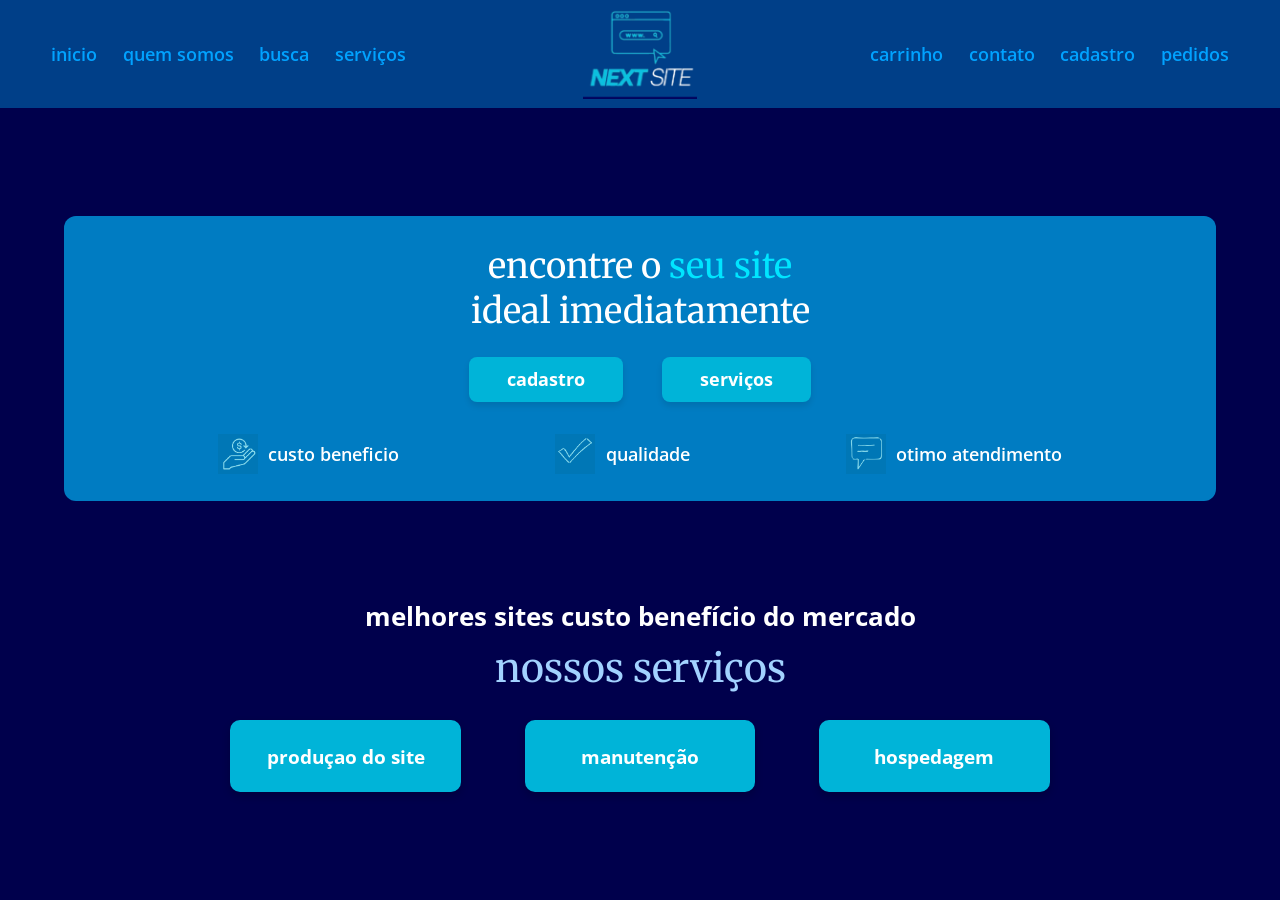
<file: index.html>
<!DOCTYPE html>
<html lang="pt-BR">
<head>
    <meta charset="UTF-8">
    <meta name="viewport" content="width=device-width, initial-scale=1.0">
    <title>Next Site - Início</title>
    <link rel="stylesheet" href="inicio.css">
    <link rel="preconnect" href="https://fonts.googleapis.com">
    <link rel="preconnect" href="https://fonts.gstatic.com" crossorigin>
    <link href="https://fonts.googleapis.com/css2?family=Merriweather:ital,wght@0,400;0,700;1,400&family=Open+Sans:wght@400;600;700&display=swap" rel="stylesheet">
</head>
<body>

    
    <header class="cabecalho">
        <nav class="menu-navegacao">
        <div class="menu-esquerda">
            <a href="index.html" class="link-menu ativo">inicio</a>
            <a href="quem-somos.html" class="link-menu">quem somos</a>
            <a href="busca.html" class="link-menu">busca</a>
            <a href="servicos.html" class="link-menu">serviços</a>
        </div>
            
        <div class="logo-conteiner">
            <img src="imagens/image.png" alt="" class="logo-imagem">
        </div>

        <div class="menu-direita">
            <a href="carrinho.html" class="link-menu">carrinho</a>
            <a href="contato.html" class="link-menu">contato</a>
            <a href="cadastro.html" class="link-menu">cadastro</a>
            <a href="pedidos.html" class="link-menu">pedidos</a>
        </div>
        </nav>
    </header>

    <main class="conteudo-principal">
        
    <section class="banner-principal">
        <h1 class="titulo-banner">
            encontre o <span class="destaque-texto">seu site</span><br>ideal imediatamente
        </h1>
            
        <div class="botoes-banner">
            <a href="cadastro.html" class="botao-azul">cadastro</a>
            <a href="servicos.html" class="botao-azul">serviços</a>
        </div>

            
        <div class="beneficios-conteiner">
            <div class="item-beneficio">
            <img src="imagens/3.png" alt="" class="icone-beneficio">
            <span>custo beneficio</span>
            </div>
            <div class="item-beneficio">
            <img src="imagens/2.png" alt="" class="icone-beneficio">
            <span>qualidade</span>
            </div>
            <div class="item-beneficio">
            <img src="imagens/1.png" alt="" class="icone-beneficio">
            <span>otimo atendimento</span>
            </div>
        </div>
    </section>

      
        <section class="secao-servicos-inferior">
        <h2 class="subtitulo-mercado">melhores sites custo benefício do mercado</h2>
        <h3 class="titulo-nossos-servicos">nossos serviços</h3>

        <div class="botoes-servicos">
        <a href="" class="botao-servico-item">produçao do site</a>
        <a href="" class="botao-servico-item">manutenção</a>
        <a href="" class="botao-servico-item">hospedagem</a>
        </div>
        </section>
    </main>

</body>
</html>
</file>
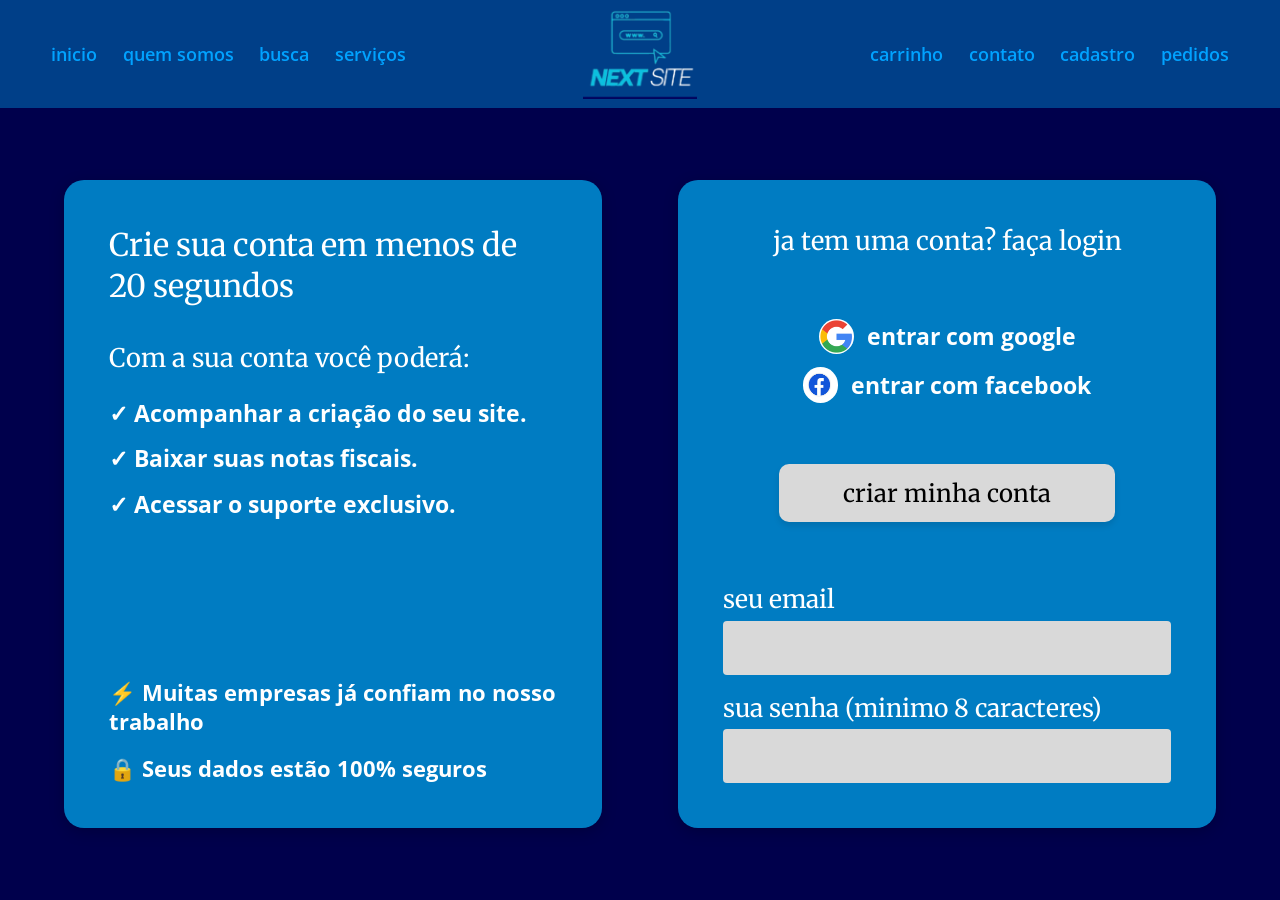
<file: cadastro.html>
<!DOCTYPE html>
<html lang="pt-BR">
<head>
    <meta charset="UTF-8">
    <meta name="viewport" content="width=device-width, initial-scale=1.0">
    <title>Next Site - Cadastro</title>
    <link rel="stylesheet" href="cadastro.css">
    <link rel="preconnect" href="https://fonts.googleapis.com">
    <link rel="preconnect" href="https://fonts.gstatic.com" crossorigin>
    <link href="https://fonts.googleapis.com/css2?family=Merriweather:ital,wght@0,400;0,700;1,400&family=Open+Sans:wght@400;600;700&display=swap" rel="stylesheet">
</head>
<body>

   
    <header class="cabecalho-cadastro">
        <nav class="navegacao-cadastro">
        <div class="menu-esquerdo-cadastro">
            <a href="index.html" class="link-menu-cadastro">inicio</a>
            <a href="quem-somos.html" class="link-menu-cadastro">quem somos</a>
            <a href="busca.html" class="link-menu-cadastro">busca</a>
            <a href="servicos.html" class="link-menu-cadastro">serviços</a>
        </div>
            
        <div class="logo-cadastro-conteiner">
            <img src="imagens/image.png" alt="" class="logo-cadastro-img">
        </div>

        <div class="menu-direito-cadastro">
            <a href="carrinho.html" class="link-menu-cadastro">carrinho</a>
            <a href="contato.html" class="link-menu-cadastro">contato</a>
            <a href="cadastro.html" class="link-menu-cadastro ativo">cadastro</a>
            <a href="pedidos.html" class="link-menu-cadastro">pedidos</a>
        </div>
        </nav>
    </header>

    
    <main class="conteudo-cadastro-principal">
        
       
        <section class="bloco-beneficios-azul">
        <div class="caixa-textos-beneficios">
            <h1 class="titulo-beneficios">Crie sua conta em menos de 20 segundos</h1>
            <h2 class="subtitulo-beneficios">Com a sua conta você poderá:</h2>
                
        <ul class="lista-beneficios">
            <li>✓ Acompanhar a criação do seu site.</li>
            <li>✓ Baixar suas notas fiscais.</li>
            <li>✓ Acessar o suporte exclusivo.</li>
        </ul>

        <div class="rodape-beneficios">
            <p class="destaque-empresas">⚡ Muitas empresas já confiam no nosso trabalho</p>
            <p class="destaque-seguranca">🔒 Seus dados estão 100% seguros</p>
        </div>
        </div>
        </section>

        
        <section class="bloco-formulario-cadastro-azul">
        <div class="conteiner-formulario-interno">
            <h2 class="titulo-login-topo">ja tem uma conta? faça login</h2>
                
               
            <div class="botoes-sociais">
                <button class="botao-social-item">
                <img src="imagens/images (3).png" alt="" class="img-rede-social">
                <span>entrar com google</span>
                </button>
                    
                <button class="botao-social-item">
                <img src="imagens/images (6).jpg" alt="" class="img-rede-social">
                <span>entrar com facebook</span>
                </button>
            </div>

              
            <button class="botao-criar-conta-cinza">criar minha conta</button>

              
            <form class="formulario-inputs">
                <div class="grupo-input-cadastro">
                    <label class="rotulo-cadastro-campo">seu email</label>
                    <input type="email" class="campo-texto-cadastro">
                </div>

                <div class="grupo-input-cadastro">
                <label class="rotulo-cadastro-campo">sua senha (minimo 8 caracteres)</label>
                <input type="password" class="campo-texto-cadastro">
                </div>
            </form>
            </div>
        </section>

    </main>

</body>
</html>
</file>
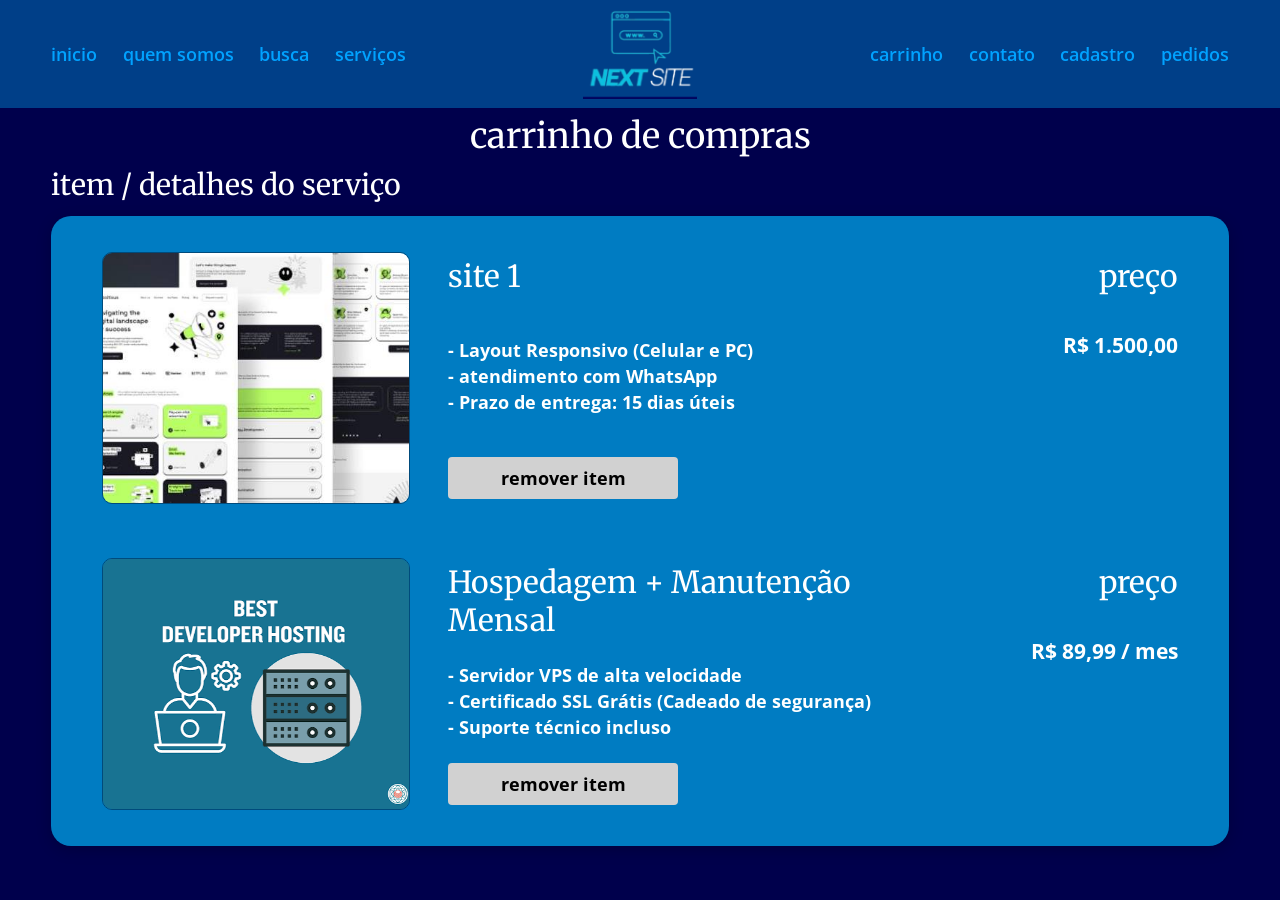
<file: carrinho.html>
<!DOCTYPE html>
<html lang="pt-BR">
<head>
    <meta charset="UTF-8">
    <meta name="viewport" content="width=device-width, initial-scale=1.0">
    <title>Next Site - Carrinho de Compras</title>
    <link rel="stylesheet" href="carrinho.css">
    <link rel="preconnect" href="https://fonts.googleapis.com">
    <link rel="preconnect" href="https://fonts.gstatic.com" crossorigin>
    <link href="https://fonts.googleapis.com/css2?family=Merriweather:ital,wght@0,400;0,700;1,400&family=Open+Sans:wght@400;600;700&display=swap" rel="stylesheet">
</head>
<body>

  
    <header class="cabecalho-carrinho">
        <nav class="navegacao-carrinho">
        <div class="menu-esquerdo-carrinho">
            <a href="index.html" class="link-menu-carrinho">inicio</a>
            <a href="quem-somos.html" class="link-menu-carrinho">quem somos</a>
            <a href="busca.html" class="link-menu-carrinho">busca</a>
            <a href="servicos.html" class="link-menu-carrinho">serviços</a>
        </div>
            
        <div class="logo-carrinho-conteiner">
            <img src="imagens/image.png" alt="" class="logo-carrinho-img">
        </div>

        <div class="menu-direito-carrinho">
            <a href="carrinho.html" class="link-menu-carrinho ativo">carrinho</a>
            <a href="contato.html" class="link-menu-carrinho">contato</a>
            <a href="cadastro.html" class="link-menu-carrinho">cadastro</a>
            <a href="pedidos.html" class="link-menu-carrinho">pedidos</a>
        </div>
        </nav>
    </header>

   
    <div class="topo-pagina">
        <h1 class="titulo-carrinho-geral">carrinho de compras</h1>
    </div>

    
    <main class="conteudo-carrinho-principal">
        
      
    <div class="rotulo-secao">
        <h2 class="texto-rotulo">item / detalhes do serviço</h2>
    </div>

        
        <section class="container-lista-carrinho">
            
         
        <div class="linha-produto-carrinho">
            <div class="bloco-imagem-produto">
                <img src="imagens/images (4).jpg" alt="" class="imagem-produto">
            </div>
                
            <div class="bloco-detalhes-produto">
                <h3 class="nome-produto">site 1</h3>
                <ul class="lista-detalhes">
                <li>- Layout Responsivo (Celular e PC)</li>
                <li>- atendimento com WhatsApp</li>
                <li>- Prazo de entrega: 15 dias úteis</li>
                </ul>
                <button class="botao-remover">remover item</button>
            </div>

            <div class="bloco-preco-produto">
            <span class="titulo-preco">preço</span>
            <span class="valor-preco">R$ 1.500,00</span>
            </div>
            </div>

           
            <div class="linha-produto-carrinho">
            <div class="bloco-imagem-produto">
            <img src="imagens/images (2).png" alt="" class="imagem-produto">
            </div>
                
            <div class="bloco-detalhes-produto">
                <h3 class="nome-produto">Hospedagem + Manutenção Mensal</h3>
                <ul class="lista-detalhes">
                <li>- Servidor VPS de alta velocidade</li>
                <li>- Certificado SSL Grátis (Cadeado de segurança)</li>
                <li>- Suporte técnico incluso</li>
                </ul>
                <button class="botao-remover">remover item</button>
            </div>

            <div class="bloco-preco-produto">
            <span class="titulo-preco">preço</span>
            <span class="valor-preco">R$ 89,99 / mes</span>
            </div>
        </div>

        </section>
    </main>

</body>
</html>
</file>
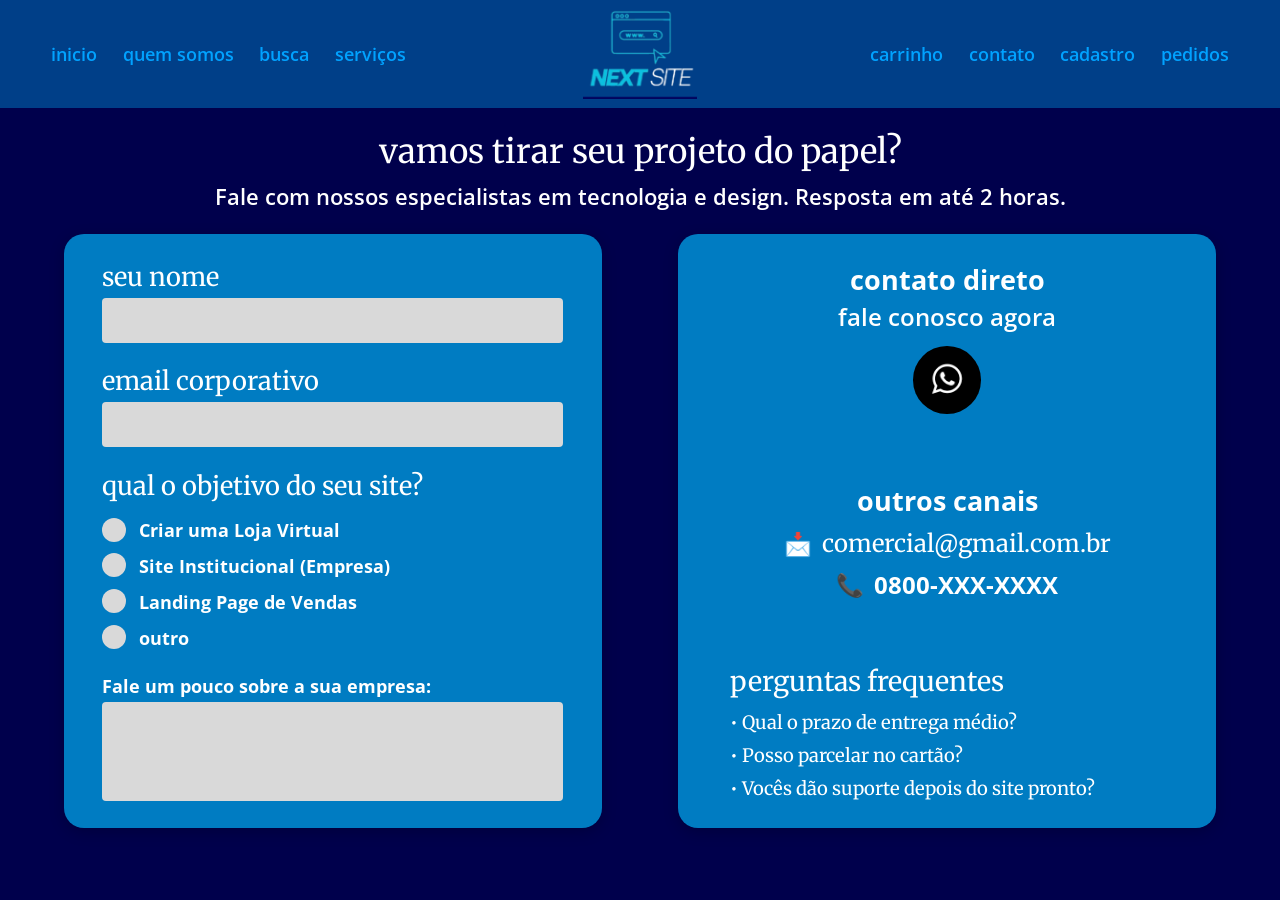
<file: contato.html>
<!DOCTYPE html>
<html lang="pt-BR">
<head>
    <meta charset="UTF-8">
    <meta name="viewport" content="width=device-width, initial-scale=1.0">
    <title>Next Site - Contato</title>
    <link rel="stylesheet" href="contato.css">
    <link rel="preconnect" href="https://fonts.googleapis.com">
    <link rel="preconnect" href="https://fonts.gstatic.com" crossorigin>
    <link href="https://fonts.googleapis.com/css2?family=Merriweather:ital,wght@0,400;0,700;1,400&family=Open+Sans:wght@400;600;700&display=swap" rel="stylesheet">
</head>
<body>

   
    <header class="cabecalho-contato">
        <nav class="navegacao-contato">
        <div class="menu-esquerdo-contato">
            <a href="index.html" class="link-menu-contato">inicio</a>
            <a href="quem-somos.html" class="link-menu-contato">quem somos</a>
            <a href="busca.html" class="link-menu-contato">busca</a>
            <a href="servicos.html" class="link-menu-contato">serviços</a>
        </div>
            
        <div class="logo-contato-conteiner">
            <img src="imagens/image.png" alt="" class="logo-contato-img">
        </div>

        <div class="menu-direito-contato">
            <a href="carrinho.html" class="link-menu-contato">carrinho</a>
            <a href="contato.html" class="link-menu-contato ativo">contato</a>
            <a href="cadastro.html" class="link-menu-contato">cadastro</a>
            <a href="pedidos.html" class="link-menu-contato">pedidos</a>
        </div>
        </nav>
    </header>

    
    <div class="titulos-topo-contato">
        <h1 class="titulo-principal-contato">vamos tirar seu projeto do papel?</h1>
        <h2 class="subtitulo-contato">Fale com nossos especialistas em tecnologia e design. Resposta em até 2 horas.</h2>
    </div>

  
    <main class="conteudo-contato-principal">
        
        
        <section class="bloco-formulario-azul">
        <form class="formulario-contato">
        <div class="grupo-campo">
            <label class="rotulo-campo">seu nome</label>
            <input type="text" class="campo-texto-contato">
        </div>

        <div class="grupo-campo">
            <label class="rotulo-campo">email corporativo</label>
            <input type="email" class="campo-texto-contato">
        </div>

            <div class="grupo-campo-opcoes">
                <label class="rotulo-campo">qual o objetivo do seu site?</label>
                    
            <label class="opcao-selecao">
                <input type="radio" name="objetivo" value="loja-virtual" class="campo-radio">
                <span class="circulo-customizado"></span>
                <span class="texto-opcao">Criar uma Loja Virtual</span>
            </label>

            <label class="opcao-selecao">
                <input type="radio" name="objetivo" value="institucional" class="campo-radio">
                <span class="circulo-customizado"></span>
                <span class="texto-opcao">Site Institucional (Empresa)</span>
            </label>

            <label class="opcao-selecao">
                <input type="radio" name="objetivo" value="landing-page" class="campo-radio">
                <span class="circulo-customizado"></span>
                <span class="texto-opcao">Landing Page de Vendas</span>
            </label>

            <label class="opcao-selecao">
                <input type="radio" name="objetivo" value="outro" class="campo-radio">
                <span class="circulo-customizado"></span>
                <span class="texto-opcao">outro</span>
            </label>
            </div>

            <div class="grupo-campo">
                <label class="rotulo-campo-mensagem">Fale um pouco sobre a sua empresa:</label>
                <textarea class="campo-textarea-contato"></textarea>
            </div>
        </form>
        </section>

  
        <section class="bloco-canais-azul">
        <div class="secao-contato-direto">
            <h3 class="titulo-secao-interna">contato direto</h3>
            <span class="subtitulo-secao-interna">fale conosco agora</span>
                
            <a href="#" class="link-whatsapp">
            <img src="imagens/download (3).png" alt="" class="img-whatsapp">
            </a>
        </div>

        <div class="secao-outros-canais">
            <h3 class="titulo-secao-interna">outros canais</h3>
            <div class="item-canal">
            <span class="icone-canal">📩</span>
            <span class="texto-canal-serifado">comercial@gmail.com.br</span>
            </div>
            <div class="item-canal">
                <span class="icone-canal">📞</span>
                <span class="texto-canal">0800-XXX-XXXX</span>
            </div>
            </div>

        <div class="secao-perguntas">
            <h3 class="titulo-secao-interna-serifada">perguntas frequentes</h3>
            <ul class="lista-perguntas">
                <li>• Qual o prazo de entrega médio?</li>
                <li>• Posso parcelar no cartão?</li>
                <li>• Vocês dão suporte depois do site pronto?</li>
            </ul>
            </div>
        </section>

    </main>

</body>
</html>
</file>
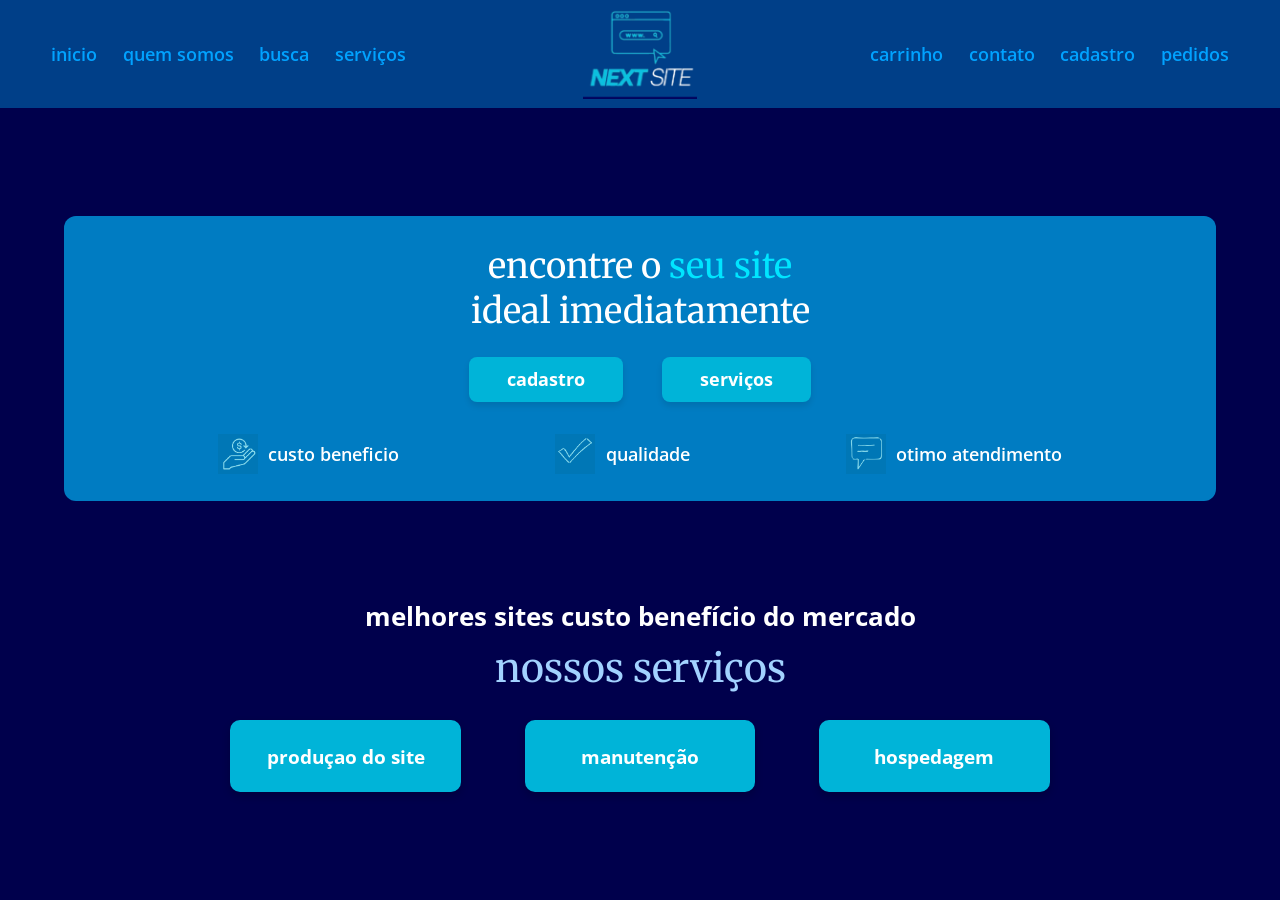
<file: inicio.html>
<!DOCTYPE html>
<html lang="pt-BR">
<head>
    <meta charset="UTF-8">
    <meta name="viewport" content="width=device-width, initial-scale=1.0">
    <title>Next Site - Início</title>
    <link rel="stylesheet" href="inicio.css">
    <!-- Importação de fontes caso queira usar (Serifada para os títulos e Sans-serif para o restante) -->
    <link rel="preconnect" href="https://fonts.googleapis.com">
    <link rel="preconnect" href="https://fonts.gstatic.com" crossorigin>
    <link href="https://fonts.googleapis.com/css2?family=Merriweather:ital,wght@0,400;0,700;1,400&family=Open+Sans:wght@400;600;700&display=swap" rel="stylesheet">
</head>
<body>

    
    <header class="cabecalho">
        <nav class="menu-navegacao">
        <div class="menu-esquerda">
            <a href="inicio.html" class="link-menu ativo">inicio</a>
            <a href="quem-somos.html" class="link-menu">quem somos</a>
            <a href="busca.html" class="link-menu">busca</a>
            <a href="servicos.html" class="link-menu">serviços</a>
        </div>
            
        <div class="logo-conteiner">
            <img src="imagens/image.png" alt="" class="logo-imagem">
        </div>

        <div class="menu-direita">
            <a href="carrinho.html" class="link-menu">carrinho</a>
            <a href="contato.html" class="link-menu">contato</a>
            <a href="cadastro.html" class="link-menu">cadastro</a>
            <a href="pedidos.html" class="link-menu">pedidos</a>
        </div>
        </nav>
    </header>

    <main class="conteudo-principal">
        
    <section class="banner-principal">
        <h1 class="titulo-banner">
            encontre o <span class="destaque-texto">seu site</span><br>ideal imediatamente
        </h1>
            
        <div class="botoes-banner">
            <a href="cadastro.html" class="botao-azul">cadastro</a>
            <a href="servicos.html" class="botao-azul">serviços</a>
        </div>

            
        <div class="beneficios-conteiner">
            <div class="item-beneficio">
            <img src="imagens/3.png" alt="" class="icone-beneficio">
            <span>custo beneficio</span>
            </div>
            <div class="item-beneficio">
            <img src="imagens/2.png" alt="" class="icone-beneficio">
            <span>qualidade</span>
            </div>
            <div class="item-beneficio">
            <img src="imagens/1.png" alt="" class="icone-beneficio">
            <span>otimo atendimento</span>
            </div>
        </div>
    </section>

      
        <section class="secao-servicos-inferior">
        <h2 class="subtitulo-mercado">melhores sites custo benefício do mercado</h2>
        <h3 class="titulo-nossos-servicos">nossos serviços</h3>

        <div class="botoes-servicos">
        <a href="producao.html" class="botao-servico-item">produçao do site</a>
        <a href="manutencao.html" class="botao-servico-item">manutenção</a>
        <a href="hospedagem.html" class="botao-servico-item">hospedagem</a>
        </div>
        </section>
    </main>

</body>
</html>
</file>
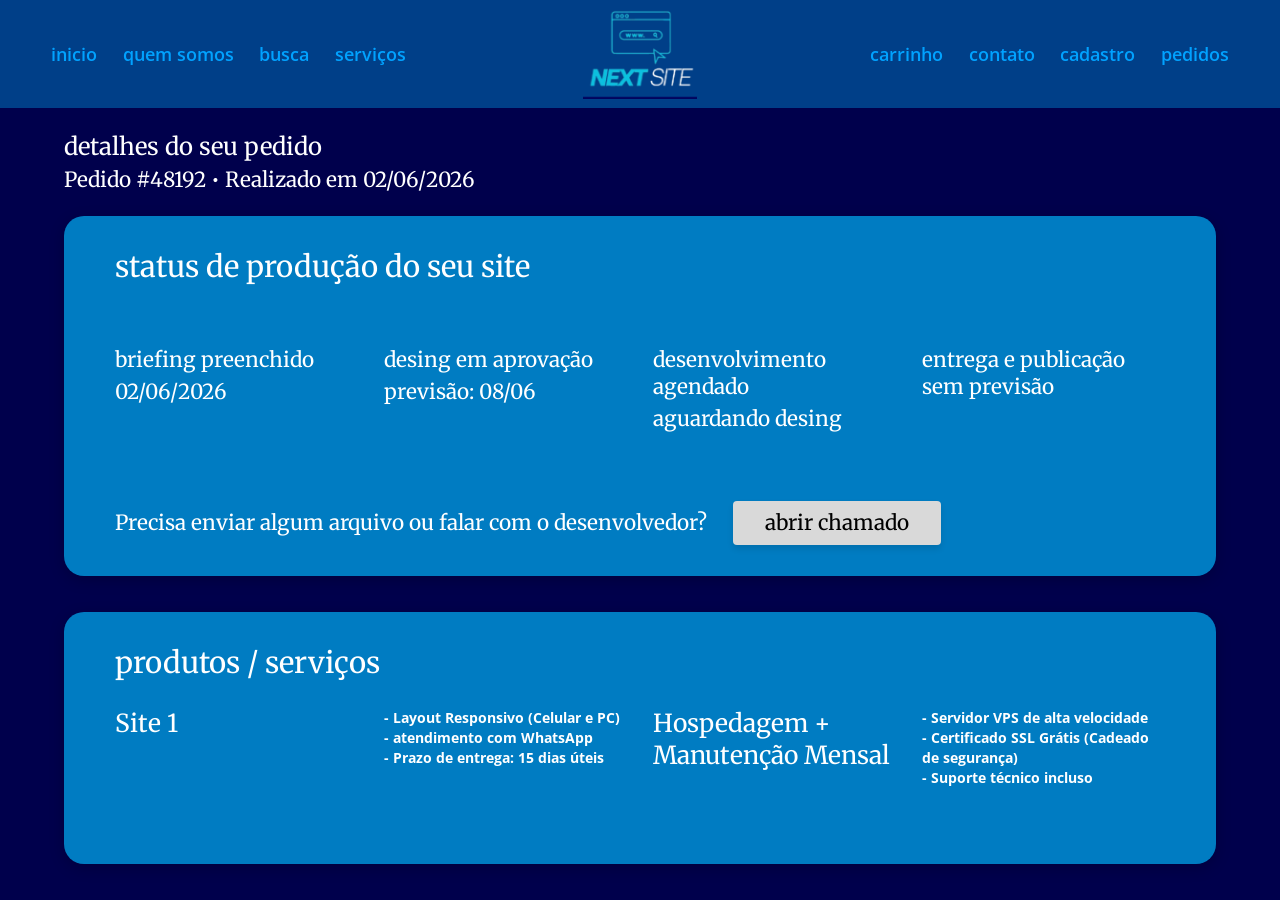
<file: pedidos.html>
<!DOCTYPE html>
<html lang="pt-BR">
<head>
    <meta charset="UTF-8">
    <meta name="viewport" content="width=device-width, initial-scale=1.0">
    <title>Next Site - Pedidos</title>
    <link rel="stylesheet" href="pedidos.css">
    <link rel="preconnect" href="https://fonts.googleapis.com">
    <link rel="preconnect" href="https://fonts.gstatic.com" crossorigin>
    <link href="https://fonts.googleapis.com/css2?family=Merriweather:ital,wght@0,400;0,700;1,400&family=Open+Sans:wght@400;600;700&display=swap" rel="stylesheet">
</head>
<body>

    <header class="cabecalho-pedidos">
    <nav class="navegacao-pedidos">
        <div class="menu-esquerdo-pedidos">
        <a href="index.html" class="link-menu-pedidos">inicio</a>
        <a href="quem-somos.html" class="link-menu-pedidos">quem somos</a>
        <a href="busca.html" class="link-menu-pedidos">busca</a>
        <a href="servicos.html" class="link-menu-pedidos">serviços</a>
        </div>
            
        <div class="logo-pedidos-conteiner">
        <img src="imagens/image.png" alt="" class="logo-pedidos-img">
        </div>

        <div class="menu-direito-pedidos">
        <a href="carrinho.html" class="link-menu-pedidos">carrinho</a>
        <a href="contato.html" class="link-menu-pedidos">contato</a>
        <a href="cadastro.html" class="link-menu-pedidos">cadastro</a>
        <a href="pedidos.html" class="link-menu-pedidos ativo">pedidos</a>
        </div>
        </nav>
    </header>

    <div class="topo-informacoes-pedido">
    <h1 class="titulo-detalhes-pedido">detalhes do seu pedido</h1>
    <h2 class="subtitulo-numero-pedido">Pedido #48192 • Realizado em 02/06/2026</h2>
    </div>

    <main class="conteudo-pedidos-principal">
        
        <section class="bloco-status-azul">
        <h3 class="titulo-bloco-status">status de produção do seu site</h3>
            
        <div class="grade-etapas-status">
        <div class="coluna-etapa-status">
        <p class="texto-status-detalhe">briefing preenchido</p>
        <p class="texto-status-detalhe">02/06/2026</p>
        </div>
                
        <div class="coluna-etapa-status">
        <p class="texto-status-detalhe">desing em aprovação</p>
        <p class="texto-status-detalhe">previsão: 08/06</p>
        </div>

        <div class="coluna-etapa-status">
        <p class="texto-status-detalhe">desenvolvimento agendado</p>
        <p class="texto-status-detalhe">aguardando desing</p>
        </div>

        <div class="coluna-etapa-status">
        <p class="texto-status-detalhe">entrega e publicação sem previsão</p>
        </div>
        </div>

        <div class="rodape-chamado-status">
        <p class="texto-ajuda-desenvolvedor">Precisa enviar algum arquivo ou falar com o desenvolvedor?</p>
        <button class="botao-abrir-chamado">abrir chamado</button>
        </div>
        </section>

        <section class="bloco-produtos-azul">
        <h3 class="titulo-bloco-produtos">produtos / serviços</h3>
            
        <div class="grade-produtos-detalhes">
        <div class="coluna-produto-info">
        <h4 class="nome-site-escolhido">Site 1</h4>
        </div>
        <div class="coluna-produto-info">
        <ul class="lista-itens-produto">
        <li>- Layout Responsivo (Celular e PC)</li>
        <li>- atendimento com WhatsApp</li>
        <li>- Prazo de entrega: 15 dias úteis</li>
        </ul>
        </div>
        <div class="coluna-produto-info">
        <h4 class="nome-hospedagem-info">Hospedagem + Manutenção Mensal</h4>
        </div>
        <div class="coluna-produto-info">
        <ul class="lista-itens-produto">
        <li>- Servidor VPS de alta velocidade</li>
        <li>- Certificado SSL Grátis (Cadeado de segurança)</li>
        <li>- Suporte técnico incluso</li>
        </ul>
        </div>
        </div>
        </section>

    </main>

</body>
</html>
</file>
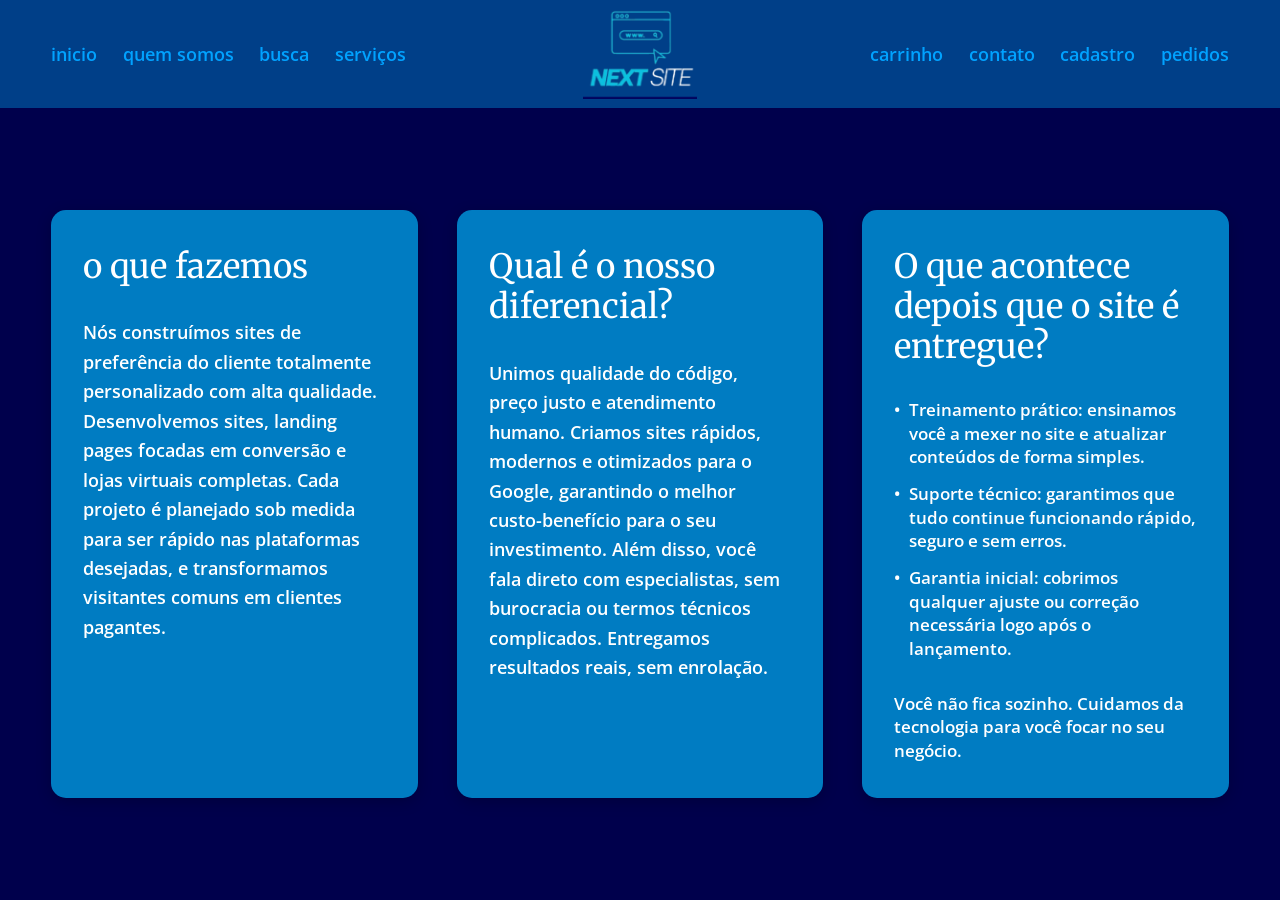
<file: quem-somos.html>
<!DOCTYPE html>
<html lang="pt-BR">
<head>
    <meta charset="UTF-8">
    <meta name="viewport" content="width=device-width, initial-scale=1.0">
    <title>Next Site - Quem Somos</title>
    <link rel="stylesheet" href="quem-somos.css">
    <link rel="preconnect" href="https://fonts.googleapis.com">
    <link rel="preconnect" href="https://fonts.gstatic.com" crossorigin>
    <link href="https://fonts.googleapis.com/css2?family=Merriweather:ital,wght@0,400;0,700;1,400&family=Open+Sans:wght@400;600;700&display=swap" rel="stylesheet">
</head>
<body>

    <header class="cabecalho-pagina">
        <nav class="navegacao-menu">
        <div class="bloco-esquerdo">
        <a href="index.html" class="item-menu">inicio</a>
        <a href="quem-somos.html" class="item-menu ativo">quem somos</a>
        <a href="busca.html" class="item-menu">busca</a>
        <a href="servicos.html" class="item-menu">serviços</a>
        </div>
            
        <div class="bloco-logo">
        <img src="imagens/image.png" alt="" class="imagem-logo">
        </div>

        <div class="bloco-direito">
            <a href="carrinho.html" class="item-menu">carrinho</a>
            <a href="contato.html" class="item-menu">contato</a>
            <a href="cadastro.html" class="item-menu">cadastro</a>
            <a href="pedidos.html" class="item-menu">pedidos</a>
        </div>
        </nav>
    </header>

    <main class="area-principal">
        <div class="conteiner-cards">
            
        <section class="card-informativo">
        <h2 class="titulo-card">o que fazemos</h2>
        <p class="texto-card">
        Nós construímos sites de preferência do cliente totalmente personalizado com alta qualidade. Desenvolvemos sites, landing pages focadas em conversão e lojas virtuais completas. Cada projeto é planejado sob medida para ser rápido nas plataformas desejadas, e transformamos visitantes comuns em clientes pagantes.
        </p>
        </section>

        <section class="card-informativo">
            <h2 class="titulo-card">Qual é o nosso diferencial?</h2>
            <p class="texto-card">
             Unimos qualidade do código, preço justo e atendimento humano. Criamos sites rápidos, modernos e otimizados para o Google, garantindo o melhor custo-benefício para o seu investimento. Além disso, você fala direto com especialistas, sem burocracia ou termos técnicos complicados. Entregamos resultados reais, sem enrolação.
            </p>
        </section>

        <section class="card-informativo">
            <h2 class="titulo-card">O que acontece depois que o site é entregue?</h2>
            <ul class="lista-card">
            <li>Treinamento prático: ensinamos você a mexer no site e atualizar conteúdos de forma simples.</li>
            <li>Suporte técnico: garantimos que tudo continue funcionando rápido, seguro e sem erros.</li>
            <li>Garantia inicial: cobrimos qualquer ajuste ou correção necessária logo após o lançamento.</li>
            </ul>
            <p class="texto-card-final">
            Você não fica sozinho. Cuidamos da tecnologia para você focar no seu negócio.
            </p>
        </section>

        </div>
    </main>

</body>
</html>
</file>
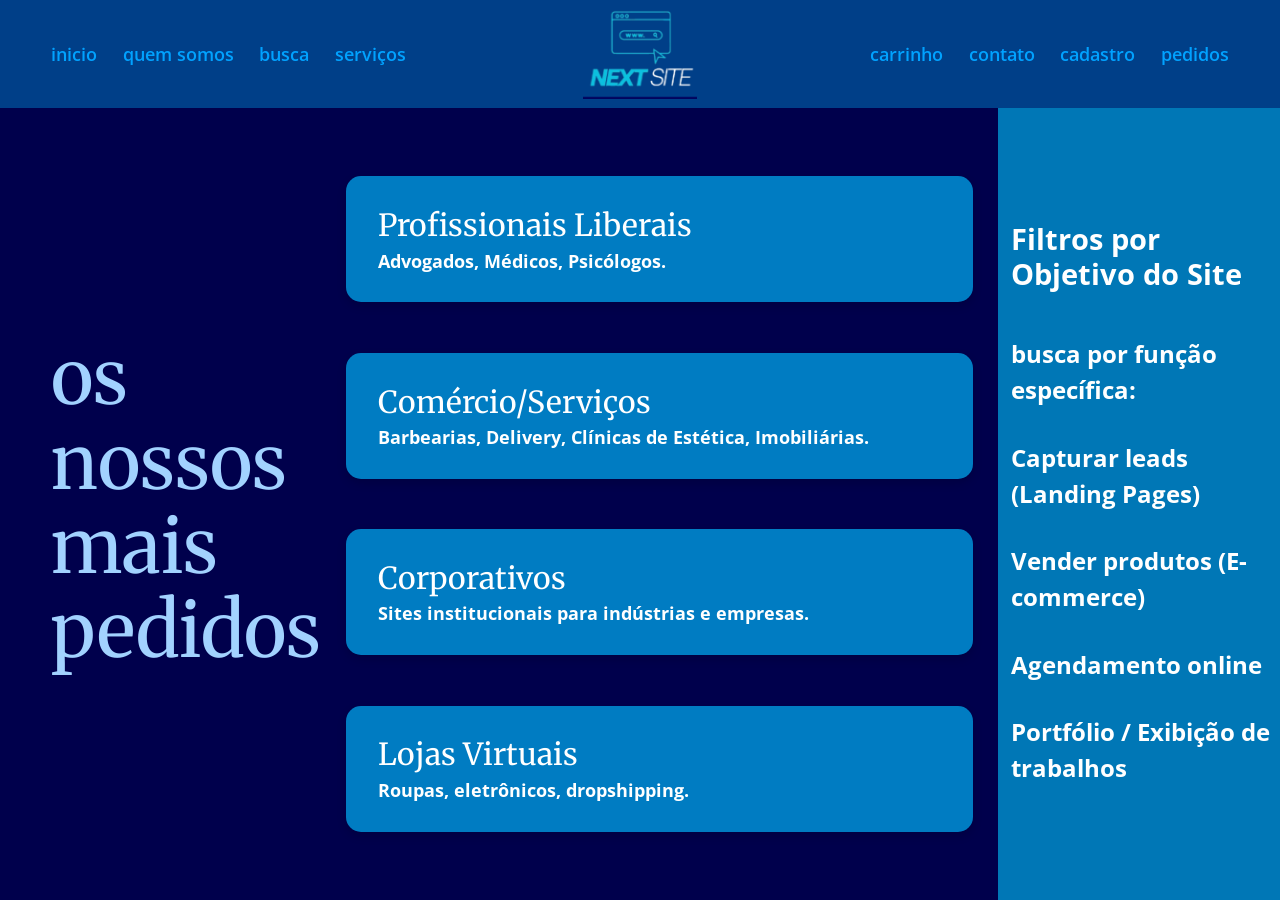
<file: servicos.html>
<!DOCTYPE html>
<html lang="pt-BR">
<head>
    <meta charset="UTF-8">
    <meta name="viewport" content="width=device-width, initial-scale=1.0">
    <title>Next Site - Serviços</title>
    <link rel="stylesheet" href="servicos.css">
    <link rel="preconnect" href="https://fonts.googleapis.com">
    <link rel="preconnect" href="https://fonts.gstatic.com" crossorigin>
    <link href="https://fonts.googleapis.com/css2?family=Merriweather:ital,wght@0,400;0,700;1,400&family=Open+Sans:wght@400;600;700&display=swap" rel="stylesheet">
</head>
<body>

    
    <header class="cabecalho-servicos">
        <nav class="navegacao-servicos">
        <div class="menu-esquerdo-servicos">
        <a href="index.html" class="link-menu-servicos">inicio</a>
        <a href="quem-somos.html" class="link-menu-servicos">quem somos</a>
        <a href="busca.html" class="link-menu-servicos">busca</a>
        <a href="servicos.html" class="link-menu-servicos ativo">serviços</a>
        </div>
            
        <div class="logo-servicos-conteiner">
        <img src="imagens/image.png" alt="" class="logo-servicos-img">
        </div>

        <div class="menu-direito-servicos">
        <a href="carrinho.html" class="link-menu-servicos">carrinho</a>
        <a href="contato.html" class="link-menu-servicos">contato</a>
        <a href="cadastro.html" class="link-menu-servicos">cadastro</a>
        <a href="pedidos.html" class="link-menu-servicos">pedidos</a>
        </div>
        </nav>
    </header>

    
    <main class="conteudo-servicos-principal">
        
       
        <section class="bloco-texto-lateral">
        <h1 class="titulo-servicos-grande">
         os<br>nossos<br>mais<br>pedidos
        </h1>
        </section>

        
        <section class="bloco-cards-servicos">
            
            
        <div class="card-servico-item">
            <h2 class="titulo-card-servico">Profissionais Liberais</h2>
            <p class="detalhes-card-servico">Advogados, Médicos, Psicólogos.</p>
        </div>

            
        <div class="card-servico-item">
            <h2 class="titulo-card-servico">Comércio/Serviços</h2>
            <p class="detalhes-card-servico">Barbearias, Delivery, Clínicas de Estética, Imobiliárias.</p>
        </div>

            
        <div class="card-servico-item">
            <h2 class="titulo-card-servico">Corporativos</h2>
            <p class="detalhes-card-servico">Sites institucionais para indústrias e empresas.</p>
        </div>

            
        <div class="card-servico-item">
            <h2 class="titulo-card-servico">Lojas Virtuais</h2>
            <p class="detalhes-card-servico">Roupas, eletrônicos, dropshipping.</p>
        </div>

        </section>

        
        <aside class="barra-lateral-filtros">
        <h2 class="titulo-filtros">Filtros por Objetivo do Site</h2>
            
        <nav class="links-filtros-grupo">
            <a href="#" class="link-filtro-item">busca por função específica:</a>
            <a href="#" class="link-filtro-item">Capturar leads (Landing Pages)</a>
            <a href="#" class="link-filtro-item">Vender produtos (E-commerce)</a>
            <a href="#" class="link-filtro-item">Agendamento online</a>
            <a href="#" class="link-filtro-item">Portfólio / Exibição de trabalhos</a>
        </nav>
        </aside>

    </main>

</body>
</html>
</file>
<file: inicio.css>
* {
    margin: 0;
    padding: 0;
    box-sizing: border-box;
    font-family: 'Open Sans', sans-serif;
}

html, body {
    width: 100%;
    height: 100vh; 
    background-color: #00004c; 
    color: #ffffff;
    overflow: hidden; 
    display: flex;
    flex-direction: column;
}


.cabecalho {
    width: 100%;
    height: 12vh; 
    padding: 0 4%;
    display: flex;
    align-items: center;
    background-color: #003F88;
}

.menu-navegacao {
    display: flex;
    justify-content: space-between;
    align-items: center;
    width: 100%;
    max-width: 1400px;
    margin: 0 auto;
}

.menu-esquerda, .menu-direita {
    display: flex;
    gap: 2vw; 
    flex: 1;
}

.menu-direita {
    justify-content: flex-end;
}

.link-menu {
    color: #00a2ff;
    text-decoration: none;
    font-size: 1.1rem;
    font-weight: 600;
    transition: opacity 0.2s;
}

.link-menu:hover {
    opacity: 0.8;
}

.logo-conteiner {
    display: flex;
    flex-direction: column;
    align-items: center;
    padding: 0 2vw;
}

.logo-imagem {
    height: 10vh; 
    object-fit: contain;
}


.conteudo-principal {
    flex: 1; 
    display: flex;
    flex-direction: column;
    justify-content: space-evenly; 
    padding: 1vh 0;
}


.banner-principal {
    background-color: #007cc2;
    width: 90%; 
    max-width: 1300px;
    margin: 0 auto;
    border-radius: 12px;
    padding: 3vh 2vw; 
    text-align: center;
    display: flex;
    flex-direction: column;
    justify-content: center;
}

.titulo-banner {
    font-family: 'Merriweather', serif;
    font-size: 2.2rem;
    font-weight: 400;
    line-height: 1.3;
    margin-bottom: 2.5vh;
}

.destaque-texto {
    color: #00e5ff;
    font-family: 'Merriweather', serif;
}

.botoes-banner {
    display: flex;
    justify-content: center;
    gap: 3vw;
    margin-bottom: 3.5vh;
}

.botao-azul {
    background-color: #00b4d8;
    color: #ffffff;
    text-decoration: none;
    padding: 1.2vh 3vw;
    border-radius: 8px;
    font-weight: bold;
    font-size: 1.1rem;
    box-shadow: 0px 4px 6px rgba(0, 0, 0, 0.1);
    transition: background-color 0.2s;
}

.botao-azul:hover {
    background-color: #0096c7;
}


.beneficios-conteiner {
    display: flex;
    justify-content: space-around;
    align-items: center;
    width: 100%;
    max-width: 1000px;
    margin: 0 auto;
}

.item-beneficio {
    display: flex;
    align-items: center;
    gap: 0.8vw;
    font-size: 1.1rem;
    font-weight: 600;
}

.icone-beneficio {
    width: 2.5rem;
    height: 2.5rem;
    object-fit: contain;
}


.secao-servicos-inferior {
    text-align: center;
    width: 90%;
    max-width: 1300px;
    margin: 0 auto;
}

.subtitulo-mercado {
    font-size: 1.6rem;
    font-weight: bold;
    margin-bottom: 1vh;
}

.titulo-nossos-servicos {
    font-family: 'Merriweather', serif;
    font-size: 2.5rem;
    font-weight: 400;
    color: #a2d2ff;
    margin-bottom: 3vh;
}

.botoes-servicos {
    display: flex;
    justify-content: center;
    gap: 5vw;
}

.botao-servico-item {
    background-color: #00b4d8;
    color: #ffffff;
    text-decoration: none;
    padding: 2.5vh 0;
    border-radius: 10px;
    font-size: 1.2rem;
    font-weight: bold;
    width: 18vw; 
    max-width: 260px;
    min-width: 180px;
    text-align: center;
    box-shadow: 0px 4px 8px rgba(0, 0, 0, 0.2);
    transition: transform 0.2s, background-color 0.2s;
}

.botao-servico-item:hover {
    background-color: #0096c7;
    transform: translateY(-2px);
}
</file>
<file: cadastro.css>
* {
    margin: 0;
    padding: 0;
    box-sizing: border-box;
    font-family: 'Open Sans', sans-serif;
}

html, body {
    width: 100%;
    height: 100vh;
    background-color: #00004c; 
    color: #ffffff;
    overflow: hidden; 
    display: flex;
    flex-direction: column;
}


.cabecalho-cadastro {
    width: 100%;
    height: 12vh;
    padding: 0 4%;
    display: flex;
    align-items: center;
    background-color: #003F88;
}

.navegacao-cadastro {
    display: flex;
    justify-content: space-between;
    align-items: center;
    width: 100%;
    max-width: 1400px;
    margin: 0 auto;
}

.menu-esquerdo-cadastro, .menu-direito-cadastro {
    display: flex;
    gap: 2vw;
    flex: 1;
}

.menu-direito-cadastro {
    justify-content: flex-end;
}

.link-menu-cadastro {
    color: #00a2ff;
    text-decoration: none;
    font-size: 1.1rem;
    font-weight: 600;
    transition: opacity 0.2s;
}

.link-menu-cadastro:hover {
    opacity: 0.8;
}

.logo-cadastro-conteiner {
    display: flex;
    flex-direction: column;
    align-items: center;
    padding: 0 2vw;
}

.logo-cadastro-img {
    height: 10vh;
    object-fit: contain;
}


.conteudo-cadastro-principal {
    flex: 1;
    width: 90%;
    max-width: 1300px;
    margin: 4vh auto;
    display: flex;
    justify-content: space-between;
    align-items: center;
    gap: 6vw;
}


.bloco-beneficios-azul, .bloco-formulario-cadastro-azul {
    background-color: #007cc2; 
    flex: 1;
    height: 72vh; 
    border-radius: 20px;
    padding: 5vh 3.5vw;
    box-shadow: 0px 4px 15px rgba(0, 0, 0, 0.2);
}


.caixa-textos-beneficios {
    height: 100%;
    display: flex;
    flex-direction: column;
    justify-content: flex-start;
}

.titulo-beneficios {
    font-family: 'Merriweather', serif;
    font-size: 1.95rem;
    font-weight: 400;
    line-height: 1.3;
    margin-bottom: 4vh;
}

.subtitulo-beneficios {
    font-family: 'Merriweather', serif;
    font-size: 1.6rem;
    font-weight: 400;
    margin-bottom: 2.5vh;
}

.lista-beneficios {
    list-style: none;
    display: flex;
    flex-direction: column;
    gap: 1.5vh;
    font-size: 1.45rem;
    font-weight: bold;
    margin-bottom: auto; 
}

.rodape-beneficios {
    display: flex;
    flex-direction: column;
    gap: 2vh;
}

.destaque-empresas, .destaque-seguranca {
    font-size: 1.35rem;
    font-weight: bold;
}


.conteiner-formulario-interno {
    height: 100%;
    display: flex;
    flex-direction: column;
    justify-content: space-between;
}

.titulo-login-topo {
    font-family: 'Merriweather', serif;
    font-size: 1.6rem;
    font-weight: 400;
    text-align: center;
}


.botoes-sociais {
    display: flex;
    flex-direction: column;
    align-items: center;
    gap: 1.5vh;
}

.botao-social-item {
    background: none;
    border: none;
    color: #ffffff;
    display: flex;
    align-items: center;
    gap: 1vw;
    cursor: pointer;
    font-size: 1.45rem;
    font-weight: bold;
    width: fit-content;
    transition: opacity 0.2s;
}

.botao-social-item:hover {
    opacity: 0.85;
}

.img-rede-social {
    width: 2.2rem;
    height: 2.2rem;
    object-fit: contain;
    border-radius: 60%;
}


.botao-criar-conta-cinza {
    background-color: #d9d9d9;
    color: #000000;
    border: none;
    font-family: 'Merriweather', serif;
    font-size: 1.5rem;
    font-weight: 400;
    padding: 1.5vh 0;
    width: 75%;
    margin: 0 auto;
    border-radius: 10px;
    cursor: pointer;
    box-shadow: 0px 4px 6px rgba(0, 0, 0, 0.1);
    transition: background-color 0.2s;
}

.botao-criar-conta-cinza:hover {
    background-color: #c4c4c4;
}


.formulario-inputs {
    display: flex;
    flex-direction: column;
    gap: 2vh;
}

.grupo-input-cadastro {
    display: flex;
    flex-direction: column;
    gap: 0.6vh;
}

.rotulo-cadastro-campo {
    font-family: 'Merriweather', serif;
    font-size: 1.55rem;
    text-align: left;
}

.campo-texto-cadastro {
    width: 100%;
    height: 6vh;
    background-color: #d9d9d9;
    border: none;
    border-radius: 4px;
    padding: 0 15px;
    font-size: 1.2rem;
}

.campo-texto-cadastro:focus {
    outline: none;
}
</file>
<file: carrinho.css>
* {
    margin: 0;
    padding: 0;
    box-sizing: border-box;
    font-family: 'Open Sans', sans-serif;
}

html, body {
    width: 100%;
    height: 100vh;
    background-color: #00004c;
    color: #ffffff;
    overflow: hidden; 
    display: flex;
    flex-direction: column;
}


.cabecalho-carrinho {
    width: 100%;
    height: 12vh;
    padding: 0 4%;
    display: flex;
    align-items: center;
    background-color: #003F88;
}

.navegacao-carrinho {
    display: flex;
    justify-content: space-between;
    align-items: center;
    width: 100%;
    max-width: 1400px;
    margin: 0 auto;
}

.menu-esquerdo-carrinho, .menu-direito-carrinho {
    display: flex;
    gap: 2vw;
    flex: 1;
}

.menu-direito-carrinho {
    justify-content: flex-end;
}

.link-menu-carrinho {
    color: #00a2ff;
    text-decoration: none;
    font-size: 1.1rem;
    font-weight: 600;
    transition: opacity 0.2s;
}

.link-menu-carrinho:hover {
    opacity: 0.8;
}

.logo-carrinho-conteiner {
    display: flex;
    flex-direction: column;
    align-items: center;
    padding: 0 2vw;
}

.logo-carrinho-img {
    height: 10vh;
    object-fit: contain;
}


.topo-pagina {
    text-align: center;
    height: 6vh;
    display: flex;
    align-items: center;
    justify-content: center;
}

.titulo-carrinho-geral {
    font-family: 'Merriweather', serif;
    font-size: 2.2rem;
    font-weight: 400;
    color: #ffffff;
}


.conteudo-carrinho-principal {
    flex: 1;
    width: 92%;
    max-width: 1300px;
    margin: 0 auto;
    display: flex;
    flex-direction: column;
    justify-content: flex-start;
    padding-bottom: 4vh;
}


.rotulo-secao {
    height: 5vh;
    display: flex;
    align-items: center;
    margin-bottom: 1vh;
}

.texto-rotulo {
    font-family: 'Merriweather', serif;
    font-size: 1.8rem;
    font-weight: 400;
    color: #ffffff;
}


.container-lista-carrinho {
    background-color: #007cc2; 
    flex: 1;
    max-height: 70vh;
    border-radius: 20px;
    padding: 4vh 4vw;
    display: flex;
    flex-direction: column;
    justify-content: space-between; 
    box-shadow: 0px 4px 15px rgba(0, 0, 0, 0.2);
}


.linha-produto-carrinho {
    display: flex;
    align-items: center;
    width: 100%;
    height: 28vh; 
    gap: 3vw;
}


.bloco-imagem-produto {
    width: 24vw;
    max-width: 320px;
    height: 100%;
    border-radius: 10px;
    overflow: hidden;
    border: 1px solid #004b7c; 
}

.imagem-produto {
    width: 100%;
    height: 100%;
    object-fit: cover;

}


.bloco-detalhes-produto {
    flex: 2;
    height: 100%;
    display: flex;
    flex-direction: column;
    justify-content: space-between;
    padding: 0.5vh 0;
}

.nome-produto {
    font-family: 'Merriweather', serif;
    font-size: 1.9rem;
    font-weight: 400;
}

.lista-detalhes {
    list-style: none;
    font-size: 1.15rem;
    font-weight: bold;
    line-height: 1.4;
}

.botao-remover {
    background-color: #d1d1d1; 
    color: #000000;
    border: none;
    font-size: 1.1rem;
    font-weight: bold;
    padding: 1vh 0;
    width: 18vw;
    max-width: 240px;
    border-radius: 4px;
    cursor: pointer;
    text-align: center;
    transition: background-color 0.2s;
}

.botao-remover:hover {
    background-color: #b8b8b8;
}


.bloco-preco-produto {
    flex: 1;
    height: 100%;
    display: flex;
    flex-direction: column;
    justify-content: flex-start;
    align-items: flex-end;
    padding-top: 0.5vh;
    gap: 4vh;
}

.titulo-preco {
    font-family: 'Merriweather', serif;
    font-size: 1.9rem;
    font-weight: 400;
}

.valor-preco {
    font-size: 1.3rem;
    font-weight: bold;
}
</file>
<file: contato.css>
* {
    margin: 0;
    padding: 0;
    box-sizing: border-box;
    font-family: 'Open Sans', sans-serif;
}

html, body {
    width: 100%;
    height: 100vh;
    background-color: #00004c; 
    color: #ffffff;
    overflow: hidden; 
    display: flex;
    flex-direction: column;
}


.cabecalho-contato {
    width: 100%;
    height: 12vh;
    padding: 0 4%;
    display: flex;
    align-items: center;
    background-color: #003F88;
}

.navegacao-contato {
    display: flex;
    justify-content: space-between;
    align-items: center;
    width: 100%;
    max-width: 1400px;
    margin: 0 auto;
}

.menu-esquerdo-contato, .menu-direito-contato {
    display: flex;
    gap: 2vw;
    flex: 1;
}

.menu-direito-contato {
    justify-content: flex-end;
}

.link-menu-contato {
    color: #00a2ff;
    text-decoration: none;
    font-size: 1.1rem;
    font-weight: 600;
    transition: opacity 0.2s;
}

.link-menu-contato:hover {
    opacity: 0.8;
}

.logo-contato-conteiner {
    display: flex;
    flex-direction: column;
    align-items: center;
    padding: 0 2vw;
}

.logo-contato-img {
    height: 10vh;
    object-fit: contain;
}


.titulos-topo-contato {
    text-align: center;
    height: 14vh;
    display: flex;
    flex-direction: column;
    justify-content: center;
    gap: 1vh;
    padding: 0 2vw;
}

.titulo-principal-contato {
    font-family: 'Merriweather', serif;
    font-size: 2.1rem;
    font-weight: 400;
}

.subtitulo-contato {
    font-size: 1.4rem;
    font-weight: 600;
}


.conteudo-contato-principal {
    flex: 1;
    width: 90%;
    max-width: 1300px;
    margin: 0 auto 4vh auto;
    display: flex;
    justify-content: space-between;
    gap: 6vw;
}


.bloco-formulario-azul, .bloco-canais-azul {
    background-color: #007cc2; 
    flex: 1;
    height: 66vh; 
    border-radius: 20px;
    padding: 3vh 3vw;
    box-shadow: 0px 4px 15px rgba(0, 0, 0, 0.2);
}


.formulario-contato {
    height: 100%;
    display: flex;
    flex-direction: column;
    justify-content: space-between; 
}

.grupo-campo {
    display: flex;
    flex-direction: column;
    gap: 0.5vh;
}

.rotulo-campo {
    font-family: 'Merriweather', serif;
    font-size: 1.6rem;
}

.rotulo-campo-mensagem {
    font-size: 1.15rem;
    font-weight: bold;
}

.campo-texto-contato {
    width: 100%;
    height: 5vh;
    background-color: #d9d9d9; 
    border: none;
    border-radius: 4px;
    padding: 0 15px;
    font-size: 1.1rem;
}

.campo-textarea-contato {
    width: 100%;
    height: 11vh;
    background-color: #d9d9d9;
    border: none;
    border-radius: 4px;
    padding: 10px 15px;
    font-size: 1.1rem;
    resize: none;
}

.campo-texto-contato:focus, .campo-textarea-contato:focus {
    outline: none;
}


.grupo-campo-opcoes {
    display: flex;
    flex-direction: column;
    gap: 1.2vh;
}

.grupo-campo-opcoes .rotulo-campo {
    margin-bottom: 0.5vh;
}

.opcao-selecao {
    display: flex;
    align-items: center;
    gap: 1vw;
    cursor: pointer;
    position: relative;
}

.campo-radio {
    position: absolute;
    opacity: 0;
    cursor: pointer;
}


.circulo-customizado {
    width: 1.5rem;
    height: 1.5rem;
    background-color: #d9d9d9;
    border-radius: 50%;
    display: inline-block;
    transition: background-color 0.2s;
}

.campo-radio:checked ~ .circulo-customizado {
    background-color: #00e5ff; 
    border: 3px solid #d9d9d9;
}

.texto-opcao {
    font-size: 1.15rem;
    font-weight: bold;
}


.bloco-canais-azul {
    display: flex;
    flex-direction: column;
    justify-content: space-between;
    text-align: center;
}

.titulo-secao-interna {
    font-size: 1.7rem;
    font-weight: bold;
}

.titulo-secao-interna-serifada {
    font-family: 'Merriweather', serif;
    font-size: 1.7rem;
    font-weight: 400;
    margin-bottom: 1.5vh;
}

.subtitulo-secao-interna {
    font-size: 1.5rem;
    font-weight: 600;
    display: block;
    margin-top: 0.2vh;
}


.secao-contato-direto {
    display: flex;
    flex-direction: column;
    align-items: center;
}

.link-whatsapp {
    margin-top: 1.5vh;
    display: inline-block;
    transition: transform 0.2s;
}

.link-whatsapp:hover {
    transform: scale(1.05);
}

.img-whatsapp {
    height: 7.5vh;
    object-fit: contain;
    border-radius: 50%;
}


.secao-outros-canais {
    display: flex;
    flex-direction: column;
    align-items: center;
    gap: 1vh;
}

.item-canal {
    display: flex;
    align-items: center;
    gap: 0.8vw;
}

.icone-canal {
    font-size: 1.4rem;
}

.texto-canal-serifado {
    font-family: 'Merriweather', serif;
    font-size: 1.5rem;
}

.texto-canal {
    font-size: 1.5rem;
    font-weight: bold;
}


.secao-perguntas {
    text-align: left;
    padding-left: 1vw;
}

.lista-perguntas {
    list-style: none;
    display: flex;
    flex-direction: column;
    gap: 1vh;
}

.lista-perguntas li {
    font-family: 'Merriweather', serif;
    font-size: 1.15rem;
    line-height: 1.3;
}
</file>
<file: pedidos.css>
* {
    margin: 0;
    padding: 0;
    box-sizing: border-box;
    font-family: 'Open Sans', sans-serif;
}

html, body {
    width: 100%;
    height: 100vh;
    background-color: #00004c; 
    color: #ffffff;
    overflow: hidden;
    display: flex;
    flex-direction: column;
}


.cabecalho-pedidos {
    width: 100%;
    height: 12vh;
    padding: 0 4%;
    display: flex;
    align-items: center;
    background-color: #003F88;
}

.navegacao-pedidos {
    display: flex;
    justify-content: space-between;
    align-items: center;
    width: 100%;
    max-width: 1400px;
    margin: 0 auto;
}

.menu-esquerdo-pedidos, .menu-direito-pedidos {
    display: flex;
    gap: 2vw;
    flex: 1;
}

.menu-direito-pedidos {
    justify-content: flex-end;
}

.link-menu-pedidos {
    color: #00a2ff;
    text-decoration: none;
    font-size: 1.1rem;
    font-weight: 600;
    transition: opacity 0.2s;
}

.link-menu-pedidos:hover {
    opacity: 0.8;
}

.logo-pedidos-conteiner {
    display: flex;
    flex-direction: column;
    align-items: center;
    padding: 0 2vw;
}

.logo-pedidos-img {
    height: 10vh;
    object-fit: contain;
}


.topo-informacoes-pedido {
    height: 12vh;
    display: flex;
    flex-direction: column;
    justify-content: center;
    padding: 0 5vw;
    gap: 0.5vh;
}

.titulo-detalhes-pedido {
    font-family: 'Merriweather', serif;
    font-size: 1.5rem;
    font-weight: 400;
}

.subtitulo-numero-pedido {
    font-family: 'Merriweather', serif;
    font-size: 1.3rem;
    font-weight: 400;
}


.conteudo-pedidos-principal {
    flex: 1;
    width: 90%;
    max-width: 1300px;
    margin: 0 auto 4vh auto;
    display: flex;
    flex-direction: column;
    justify-content: space-between; 
    gap: 3vh;
}


.bloco-status-azul, .bloco-produtos-azul {
    background-color: #007cc2; 
    width: 100%;
    border-radius: 20px;
    padding: 3.5vh 4vw;
    box-shadow: 0px 4px 15px rgba(0, 0, 0, 0.2);
}

.bloco-status-azul {
    height: 40vh;
    display: flex;
    flex-direction: column;
    justify-content: space-between;
}

.bloco-produtos-azul {
    height: 28vh;
    display: flex;
    flex-direction: column;
    justify-content: flex-start;
    gap: 3vh;
}


.titulo-bloco-status, .titulo-bloco-produtos {
    font-family: 'Merriweather', serif;
    font-size: 1.85rem;
    font-weight: 400;
}


.grade-etapas-status {
    display: flex;
    justify-content: space-between;
    align-items: flex-start;
    width: 100%;
    gap: 2vw;
}

.coluna-etapa-status {
    flex: 1;
}

.texto-status-detalhe {
    font-family: 'Merriweather', serif;
    font-size: 1.3rem;
    line-height: 1.3;
    margin-bottom: 0.5vh;
}


.rodape-chamado-status {
    display: flex;
    align-items: center;
    justify-content: flex-start;
    gap: 2vw;
    width: 100%;
}

.texto-ajuda-desenvolvedor {
    font-family: 'Merriweather', serif;
    font-size: 1.3rem;
}

.botao-abrir-chamado {
    background-color: #d9d9d9;
    color: #000000;
    border: none;
    font-family: 'Merriweather', serif;
    font-size: 1.3rem;
    padding: 1vh 2.5vw;
    border-radius: 4px;
    cursor: pointer;
    box-shadow: 0px 4px 6px rgba(0, 0, 0, 0.1);
    transition: background-color 0.2s;
}

.botao-abrir-chamado:hover {
    background-color: #c4c4c4;
}


.grade-produtos-detalhes {
    display: flex;
    justify-content: space-between;
    align-items: flex-start;
    width: 100%;
    gap: 2vw;
}

.coluna-produto-info {
    flex: 1;
}

.nome-site-escolhido, .nome-hospedagem-info {
    font-family: 'Merriweather', serif;
    font-size: 1.55rem;
    font-weight: 400;
    line-height: 1.3;
}

.lista-itens-produto {
    list-style: none;
    font-size: 0.9rem;
    font-weight: bold;
    line-height: 1.4;
}
</file>
<file: quem-somos.css>
* {
    margin: 0;
    padding: 0;
    box-sizing: border-box;
    font-family: 'Open Sans', sans-serif;
}

html, body {
    width: 100%;
    height: 100vh;
    background-color: #00004c; 
    color: #ffffff;
    overflow: hidden; 
    display: flex;
    flex-direction: column;
}


.cabecalho-pagina {
    width: 100%;
    height: 12vh;
    padding: 0 4%;
    display: flex;
    align-items: center;
    background-color: #003F88;
}

.navegacao-menu {
    display: flex;
    justify-content: space-between;
    align-items: center;
    width: 100%;
    max-width: 1400px;
    margin: 0 auto;
}

.bloco-esquerdo, .bloco-direito {
    display: flex;
    gap: 2vw;
    flex: 1;
}

.bloco-direito {
    justify-content: flex-end;
}

.item-menu {
    color: #00a2ff;
    text-decoration: none;
    font-size: 1.1rem;
    font-weight: 600;
    transition: opacity 0.2s;
}

.item-menu:hover {
    opacity: 0.8;
}

.item-menu.ativo {
    color: #00a2ff; 
}

.bloco-logo {
    display: flex;
    flex-direction: column;
    align-items: center;
    padding: 0 2vw;
}

.imagem-logo {
    height: 10vh;
    object-fit: contain;
}


.area-principal {
    flex: 1;
    display: flex;
    align-items: center;
    justify-content: center;
    padding: 2vh 4vw;
}

.conteiner-cards {
    display: flex;
    justify-content: space-between;
    align-items: stretch; 
    width: 100%;
    max-width: 1300px;
    gap: 3vw;
}


.card-informativo {
    background-color: #007cc2; 
    flex: 1;
    border-radius: 15px;
    padding: 4vh 2.5vw;
    display: flex;
    flex-direction: column;
    justify-content: flex-start;
    box-shadow: 0px 4px 15px rgba(0, 0, 0, 0.2);
}


.titulo-card {
    font-family: 'Merriweather', serif;
    font-size: 2.1rem;
    font-weight: 400;
    line-height: 1.2;
    margin-bottom: 3.5vh;
    color: #ffffff;
}


.texto-card {
    font-size: 1.15rem;
    line-height: 1.6;
    font-weight: 600;
    text-align: left;
}


.lista-card {
    list-style: none;
    font-size: 1.05rem;
    line-height: 1.4;
    font-weight: 600;
    margin-bottom: 2vh;
}

.lista-card li {
    position: relative;
    padding-left: 1.2vw;
    margin-bottom: 1.5vh;
}


.lista-card li::before {
    content: "•";
    position: absolute;
    left: 0;
    color: #ffffff;
}

.texto-card-final {
    font-size: 1.05rem;
    line-height: 1.4;
    font-weight: 600;
    margin-top: auto;
}
</file>
<file: servicos.css>
* {
    margin: 0;
    padding: 0;
    box-sizing: border-box;
    font-family: 'Open Sans', sans-serif;
}

html, body {
    width: 100%;
    height: 100vh;
    background-color: #00004c; 
    color: #ffffff;
    overflow: hidden;
    display: flex;
    flex-direction: column;
}


.cabecalho-servicos {
    width: 100%;
    height: 12vh;
    padding: 0 4%;
    display: flex;
    align-items: center;
    background-color: #003F88;
    z-index: 10; 
}

.navegacao-servicos {
    display: flex;
    justify-content: space-between;
    align-items: center;
    width: 100%;
    max-width: 1400px;
    margin: 0 auto;
}

.menu-esquerdo-servicos, .menu-direito-servicos {
    display: flex;
    gap: 2vw;
    flex: 1;
}

.menu-direito-servicos {
    justify-content: flex-end;
}

.link-menu-servicos {
    color: #00a2ff;
    text-decoration: none;
    font-size: 1.1rem;
    font-weight: 600;
    transition: opacity 0.2s;
}

.link-menu-servicos:hover {
    opacity: 0.8;
}

.logo-servicos-conteiner {
    display: flex;
    flex-direction: column;
    align-items: center;
    padding: 0 2vw;
}

.logo-servicos-img {
    height: 10vh;
    object-fit: contain;
}


.conteudo-servicos-principal {
    flex: 1;
    display: flex;
    width: 100%;
    height: 88vh; 
}


.bloco-texto-lateral {
    width: 25%;
    display: flex;
    align-items: center;
    justify-content: center;
    padding-left: 4vw;
}

.titulo-servicos-grande {
    font-family: 'Merriweather', serif;
    font-size: 4.8rem; 
    font-weight: 400;
    line-height: 1.1;
    color: #a2d2ff; 
    width: 100%;
}


.bloco-cards-servicos {
    width: 53%;
    display: flex;
    flex-direction: column;
    justify-content: space-evenly; 
    padding: 2vh 2vw;
}

.card-servico-item {
    background-color: #007cc2; 
    width: 100%;
    height: 14vh; 
    border-radius: 15px;
    padding: 2vh 2.5vw;
    display: flex;
    flex-direction: column;
    justify-content: center;
    box-shadow: 0px 4px 10px rgba(0, 0, 0, 0.15);
}

.titulo-card-servico {
    font-family: 'Merriweather', serif;
    font-size: 1.9rem;
    font-weight: 400;
    margin-bottom: 0.5vh;
}

.detalhes-card-servico {
    font-size: 1.1rem;
    font-weight: bold;
    color: #ffffff;
}


.barra-lateral-filtros {
    width: 22%;
    background-color: #0077b6; 
    height: 100%;
    padding: 6vh 1vw;
    padding-right: 0px;
    display: flex;
    justify-content: center;
    flex-direction: column;
    gap: 5vh;
}

.titulo-filtros {
    font-size: 1.8rem;
    font-weight: bold;
    line-height: 1.2;
    color: #ffffff;
}

.links-filtros-grupo {
    display: flex;
    flex-direction: column;
    gap: 3.5vh; 
}

.link-filtro-item {
    color: #ffffff;
    text-decoration: none;
    font-size: 1.5rem;
    font-weight: bold;
    line-height: 1.5;
    transition: color 0.2s;
}

.link-filtro-item:hover {
    color: #00e5ff; 
}
</file>
